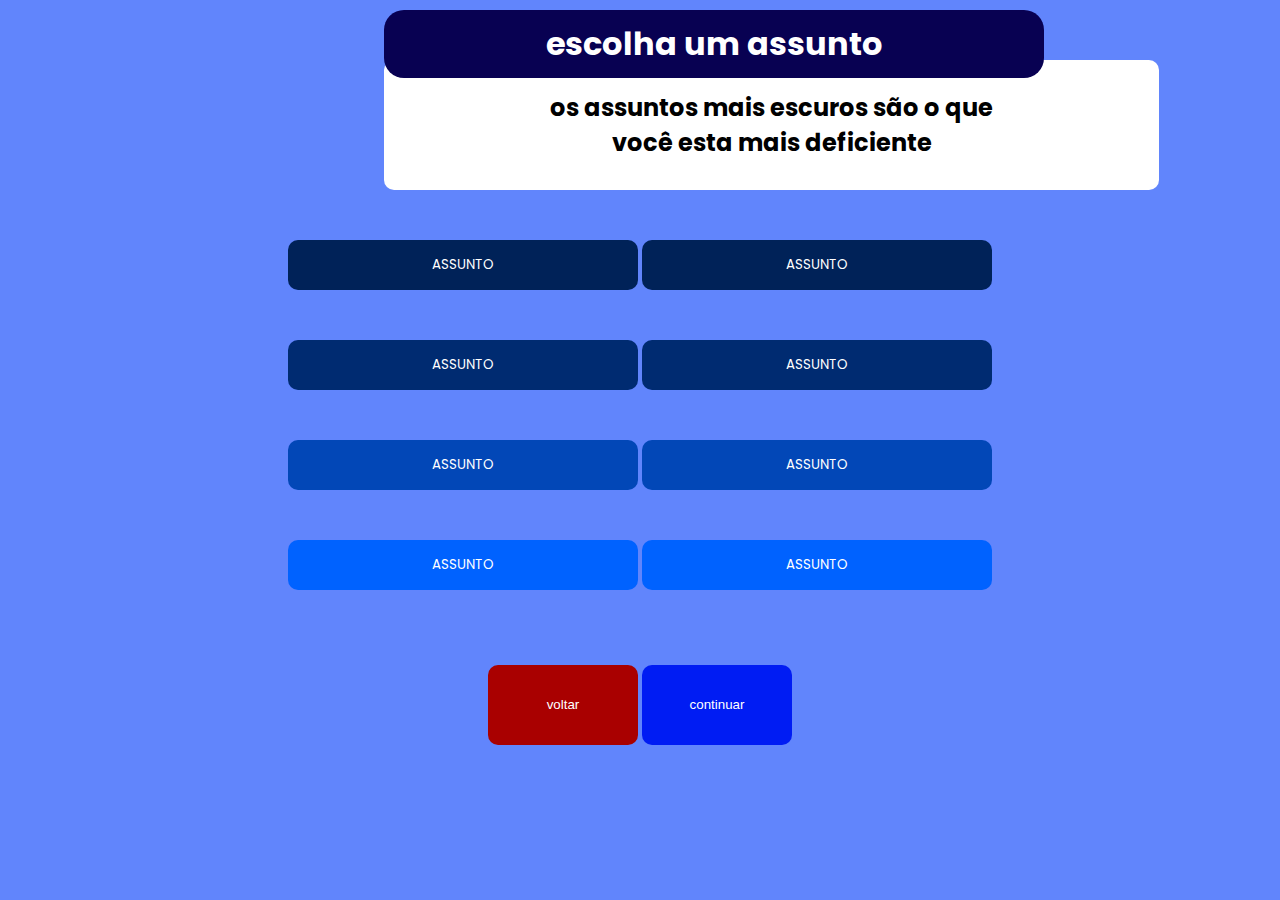
<file: assuntos.html>
<!DOCTYPE html>
<html lang="pt-br">

<head>
    <meta charset="UTF-8">
    <meta name="viewport" content="width=device-width, initial-scale=1.0">
    <link rel="stylesheet" href="style-inicio.css">
    <title>EduA.I</title>
</head>

<body>
    <div id="login">
        <div class="caixa" id="teste">
            <div class="bordar">
                <h1 class="bem">escolha um assunto</h1>
                <br>
                <br>

                <div class="bem2">
                    <h2>os assuntos mais escuros são o que <br> você esta mais deficiente</h2>
                </div>
                <br>
                <br>

                <div class="entrar5">
                    <a href="#"><input type="submit" value="ASSUNTO"></a>
                    <a href="#"><input type="submit" value="ASSUNTO"></a>
                </div>
                <br>
                <br>
                <div class="entrar4">
                    <a href="#"><input type="submit" value="ASSUNTO"></a>
                    <a href="#"><input type="submit" value="ASSUNTO"></a>
                </div>
                <br>
                <br>
                <div class="entrar3">
                    <a href="#"><input type="submit" value="ASSUNTO"></a>
                    <a href="#"><input type="submit" value="ASSUNTO"></a>
                </div>
                <br>
                <br>
                <div class="entrar2">
                    <a href="#"><input type="submit" value="ASSUNTO"></a>
                    <a href="#"><input type="submit" value="ASSUNTO"></a>
                </div>
                <br>
                <br>
                <br>
                <div class="entrar1">
                    <a href="inicio.html"><input type="submit" value="voltar"></a>
                    <a href="#" class="pular"><input type="submit" value="continuar"></a>
                </div>
            </div>
        </div>
    </div>

</body>

</html>
</file>
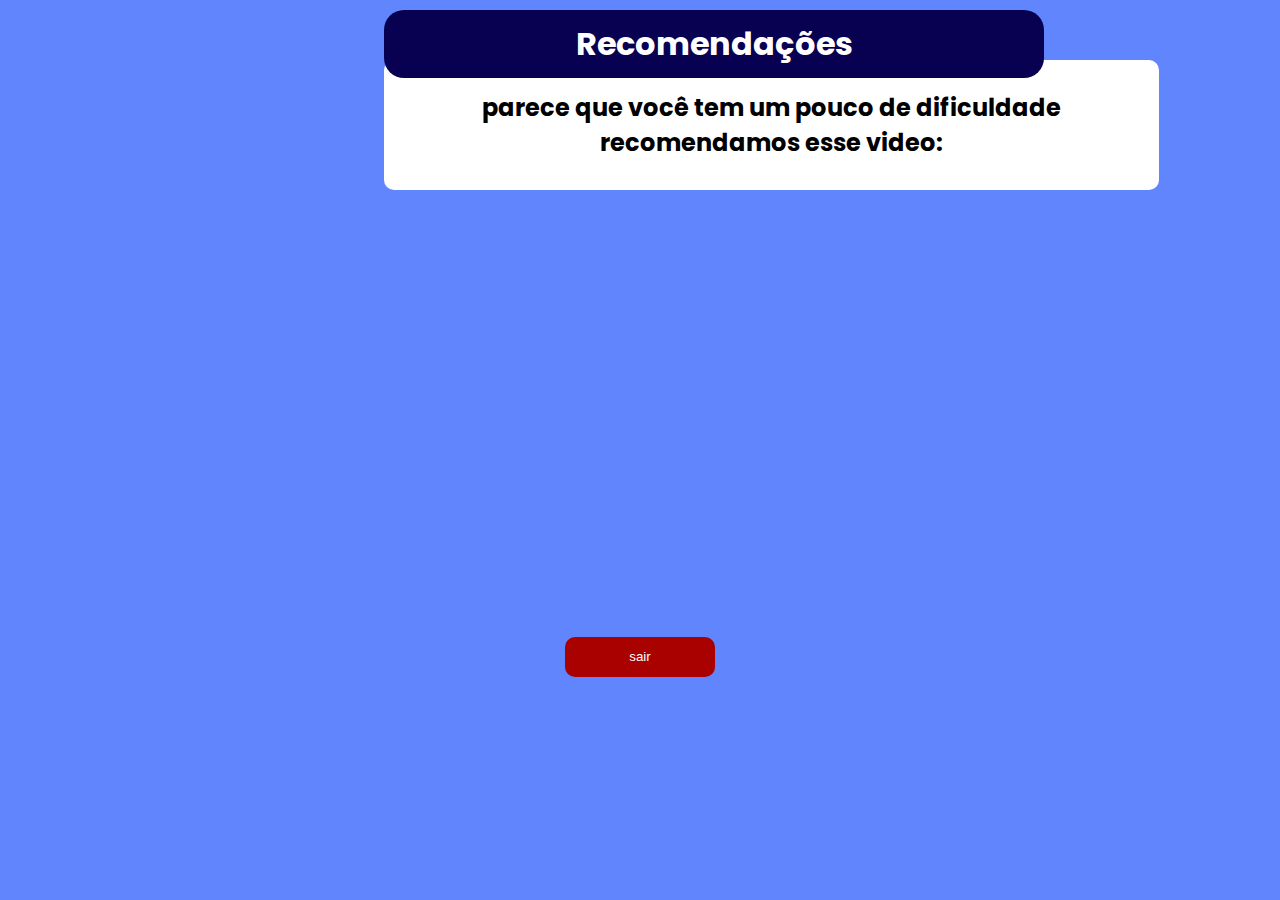
<file: aulas.html>
<!DOCTYPE html>
<html lang="pt-br">

<head>
    <meta charset="UTF-8">
    <meta name="viewport" content="width=device-width, initial-scale=1.0">
    <link rel="stylesheet" href="style-inicio.css">
    <title>EduA.I</title>
</head>

<body>
    <div id="login">
        <div class="caixa" id="teste">
            <div class="bordar">
                <h1 class="bem">Recomendações</h1>
                <br>
                <br>

                <div class="bem2">
                    <h2>parece que você tem um pouco de dificuldade<br> recomendamos esse video:</h2>
                </div>
                <br>
                <br>
                <div class="entrar5">
                    <iframe width="560" height="315" src="https://www.youtube.com/embed/Ejkb_YpuHWs?si=mlx3eGJM9SnzF19B" title="YouTube video player" frameborder="0" allow="accelerometer; autoplay; clipboard-write; encrypted-media; gyroscope; picture-in-picture; web-share" allowfullscreen></iframe>
                </div>
                <br>
                <br>
                <br>

                <div class="entrar6">
                    <a href="inicio.html"><input type="submit" value="sair"></a>
                </div>
               
            </div>
        </div>
    </div>

</body>

</html>
</file>
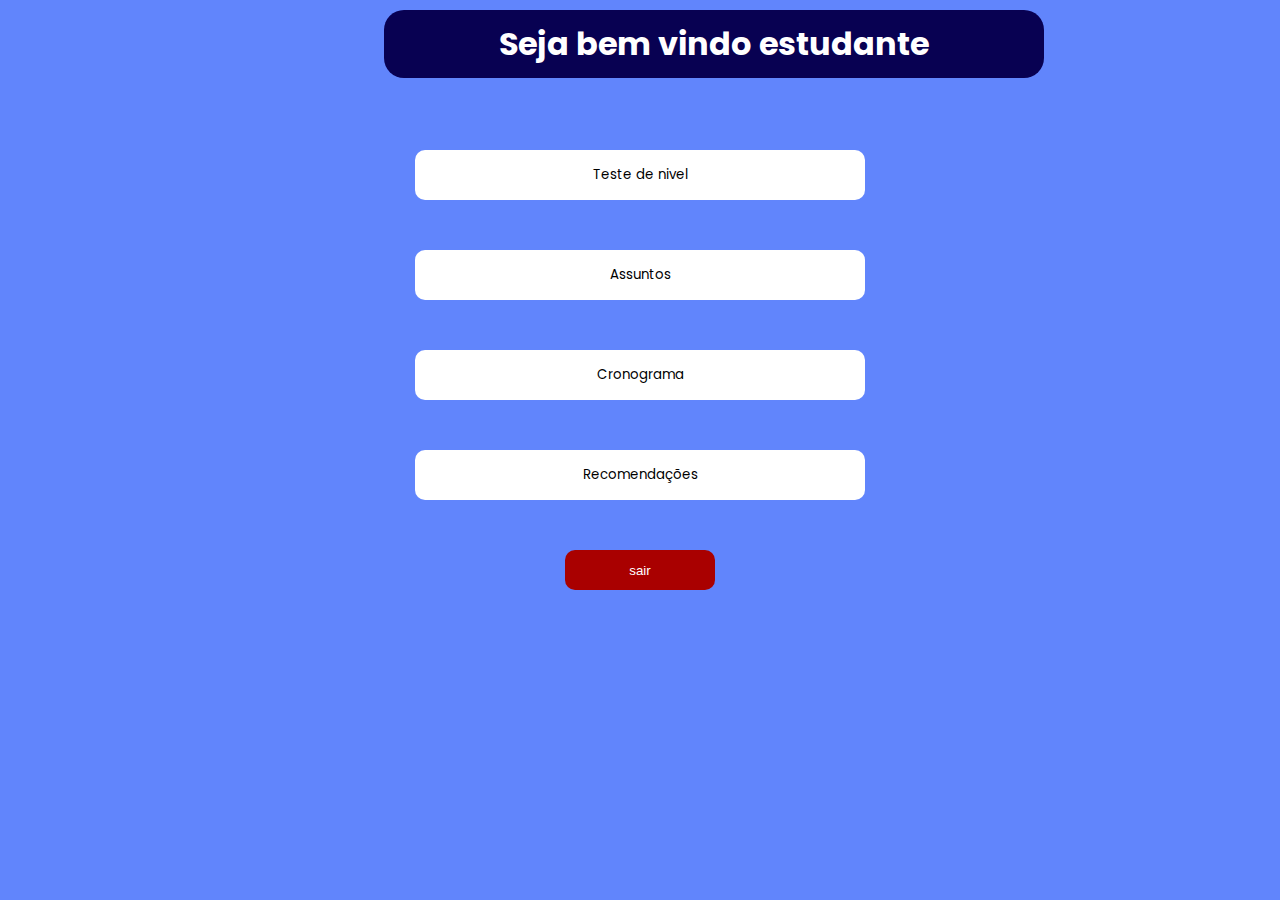
<file: inicio.html>
<!DOCTYPE html>
<html lang="pt-br">

<head>
    <meta charset="UTF-8">
    <meta name="viewport" content="width=device-width, initial-scale=1.0">
    <link rel="stylesheet" href="style-inicio.css">
    <title>EduA.I</title>
</head>

<body>
    <div id="login">
        <div class="caixa" id="teste">
            <div class="bordar">
                <h1 class="bem">Seja bem vindo estudante</h1>
                <br>
                <br>
                <div class="entrar">
                    <a href="teste-nivel.html"><input type="submit" value="Teste de nivel"></a>
                </div>
                <br>
                <br>
                <div class="entrar">
                    <a href="assuntos.html"><input type="submit" value="Assuntos"></a>
                </div>
                <br>
                <br>
                <div class="entrar">
                    <a href="testecronograma.html"><input type="submit" value="Cronograma"></a>
                </div>
                <br>
                <br>
                <div class="entrar">
                    <a href="aulas.html"><input type="submit" value="Recomendações"></a>
                </div>
                <br>
                <br>
                <div class="entrar6">
                    <a href="index.html"><input type="submit" value="sair"></a>
                </div>
            </div>
        </div>
    </div>

</body>

</html>
</file>
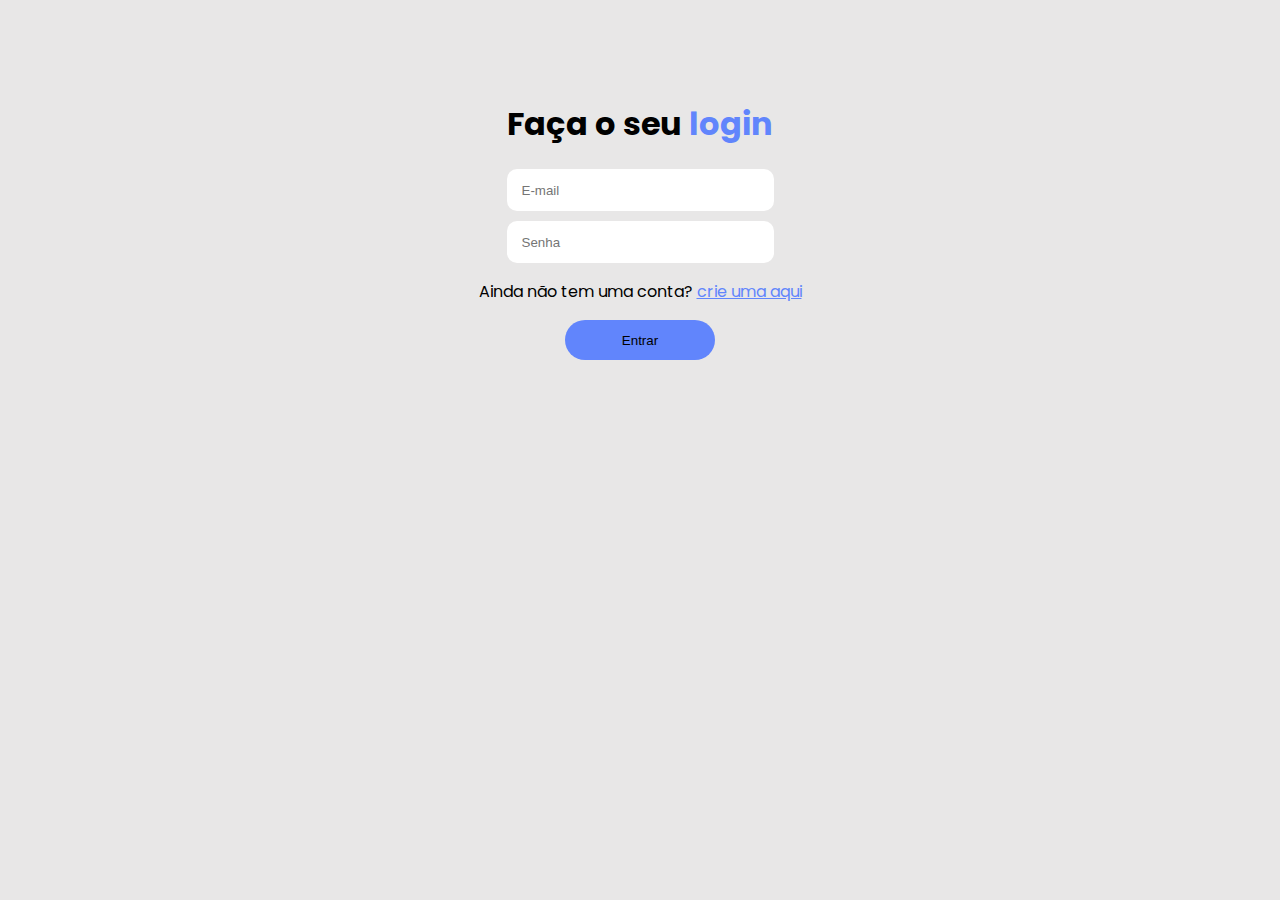
<file: login.html>
<!DOCTYPE html>
<html lang="pt-br">
<head>
    <meta charset="UTF-8">
    <meta name="viewport" content="width=device-width, initial-scale=1.0">
    <link rel="stylesheet" href="style-login.css">
    <title>EduA.I</title>
</head>
<body>
    <div id="login">
        <div class="caixa" id="teste">
            <div class="bordar">
            <h1>Faça o seu <span>login</span></h1>
            <div class="email">
                <input type="email" placeholder="E-mail">
            </div>

            <div class="senha">
                <input type="password" placeholder="Senha">
            </div>

            <div class="entrar">
                <p>Ainda não tem uma conta? <a href="registro.html"> crie uma aqui</a></p>
                <a href="inicio.html"><input type="submit" value="Entrar"></a>
            </div>
        </div>
        </div>
    </div>
    
</body>
</html>
</file>
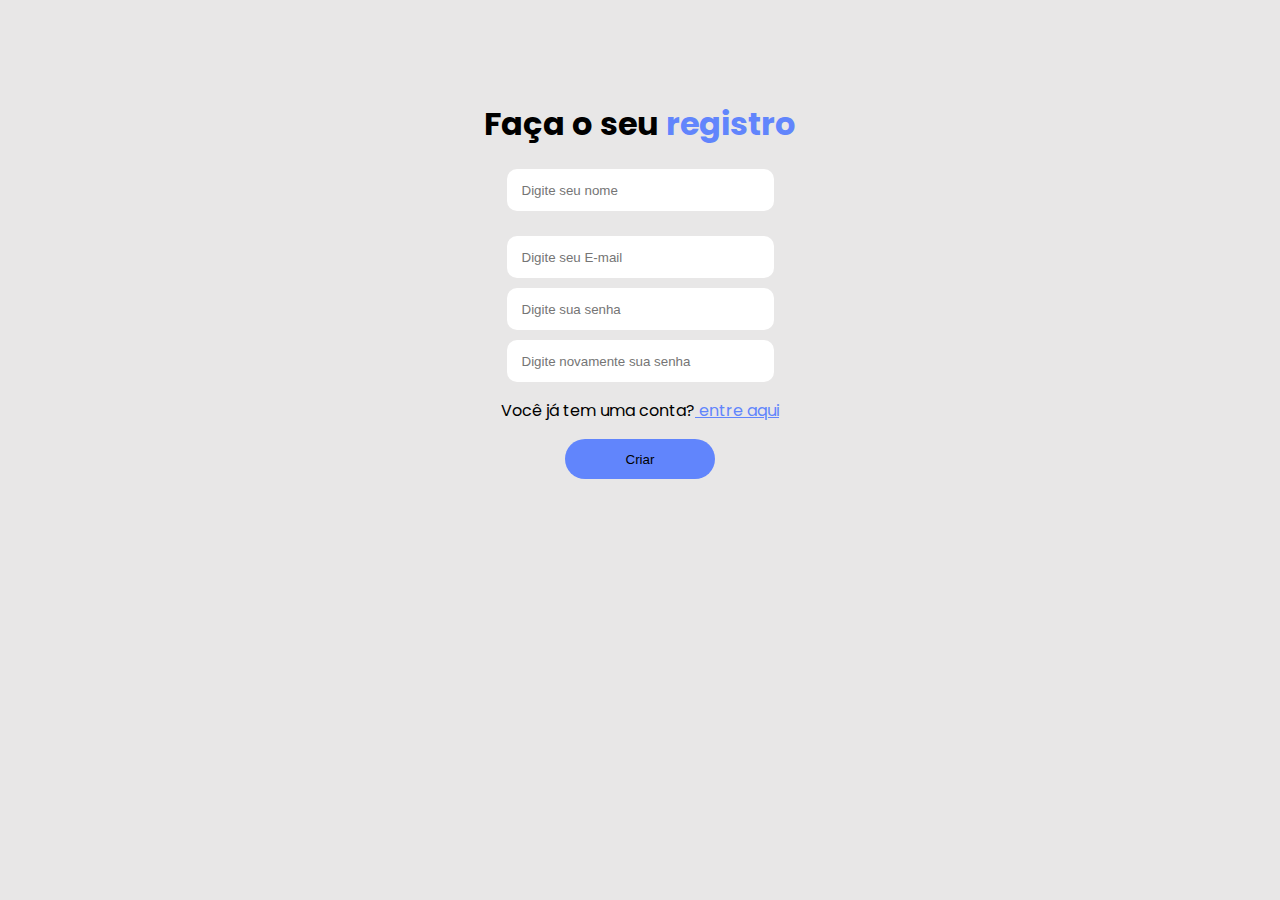
<file: registro.html>
<!DOCTYPE html>
<html lang="pt-br">
<head>
    <meta charset="UTF-8">
    <meta name="viewport" content="width=device-width, initial-scale=1.0">
    <link rel="stylesheet" href="style-login.css">
    <title>EduA.I</title>
</head>
<body>
    <div id="login">
        <div class="caixa" id="teste">
            <div class="bordar">
                <h1>Faça o seu <span>registro</span></h1>
            
            <div class="name">
                <input type="text" placeholder="Digite seu nome">
            </div>
            <br>
            <div class="email">
                <input type="email" placeholder="Digite seu E-mail">
                
            </div>
            
            <div class="senha">
                <input type="password" placeholder="Digite sua senha ">
            </div>
            
            <div class="senha">
                <input type="password" placeholder="Digite novamente sua senha">
            </div>

            <div class="entrar">
                <p>Você já tem uma conta?<a href="login.html"> entre aqui</a></p>
               <a href="#"><input type="submit" value="Criar"></a>
            </div>
        </div>
        </div>
    </div>
    
</body>
</html>
</file>
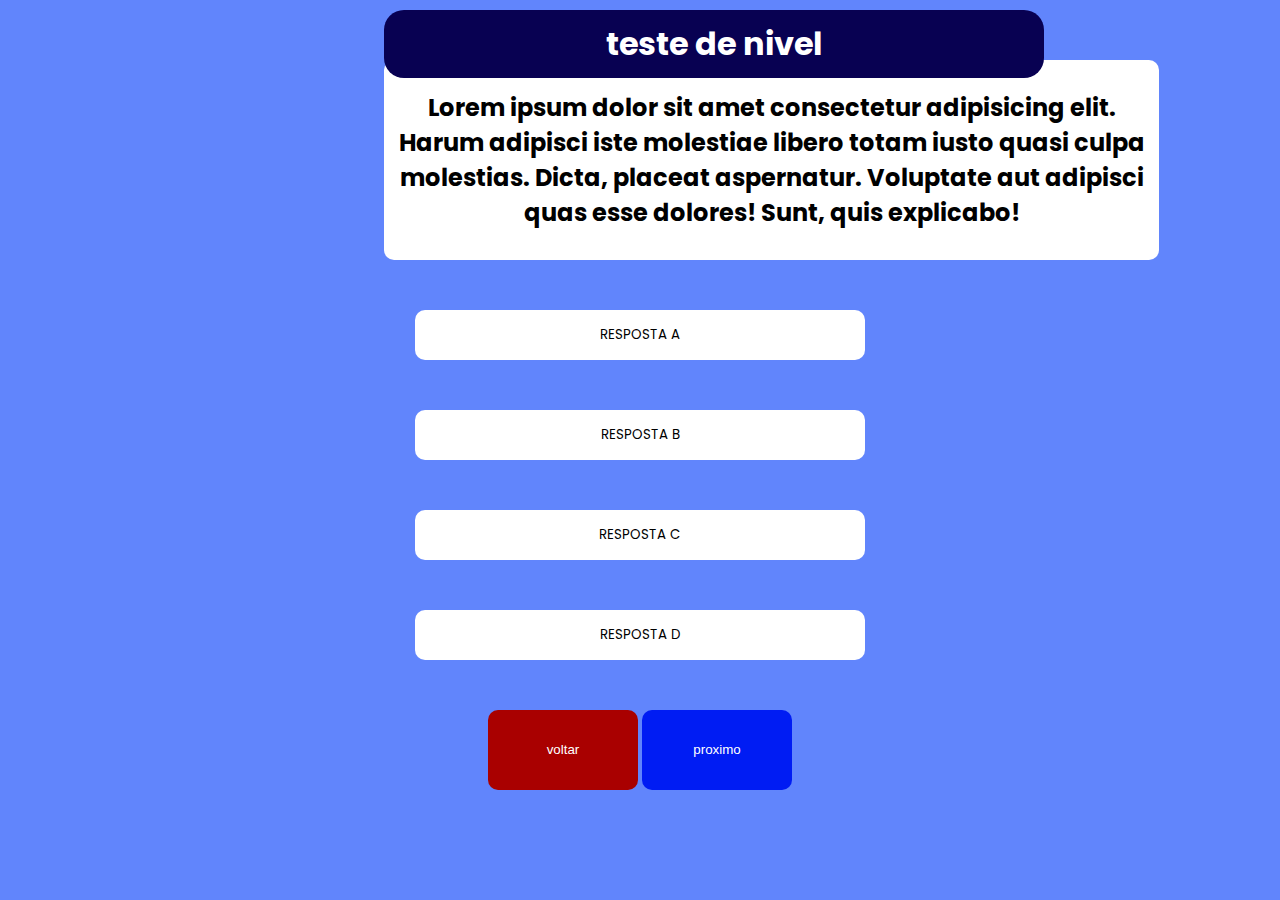
<file: teste-nivel.html>
<!DOCTYPE html>
<html lang="pt-br">

<head>
    <meta charset="UTF-8">
    <meta name="viewport" content="width=device-width, initial-scale=1.0">
    <link rel="stylesheet" href="style-inicio.css">
    <title>EduA.I</title>
</head>

<body>
    <div id="login">
        <div class="caixa" id="teste">
            <div class="bordar">
                <h1 class="bem">teste de nivel</h1>
                <br>
                <br>
                
                <div class="bem2">
                    <h2>Lorem ipsum dolor sit amet consectetur adipisicing elit. Harum adipisci iste molestiae libero totam iusto quasi culpa molestias. Dicta, placeat aspernatur. Voluptate aut adipisci quas esse dolores! Sunt, quis explicabo!</h2>
                </div>
                <br>
                <br>

                <div class="entrar">
                    <a href="#"><input type="submit" value="RESPOSTA A"></a>
                </div>
                <br>
                <br>
                <div class="entrar">
                    <a href="#"><input type="submit" value="RESPOSTA B"></a>
                </div>
                <br>
                <br>
                <div class="entrar">
                    <a href="#"><input type="submit" value="RESPOSTA C"></a>
                </div>
                <br>
                <br>
                <div class="entrar">
                    <a href="#"><input type="submit" value="RESPOSTA D"></a>
                </div>
                <br>
                <br>
                <div class="entrar1">
                    <a href="inicio.html"><input type="submit" value="voltar"></a>
                    <a href="#" class="pular"><input type="submit" value="proximo"></a>
                </div>
            </div>
        </div>
    </div>

</body>

</html>
</file>
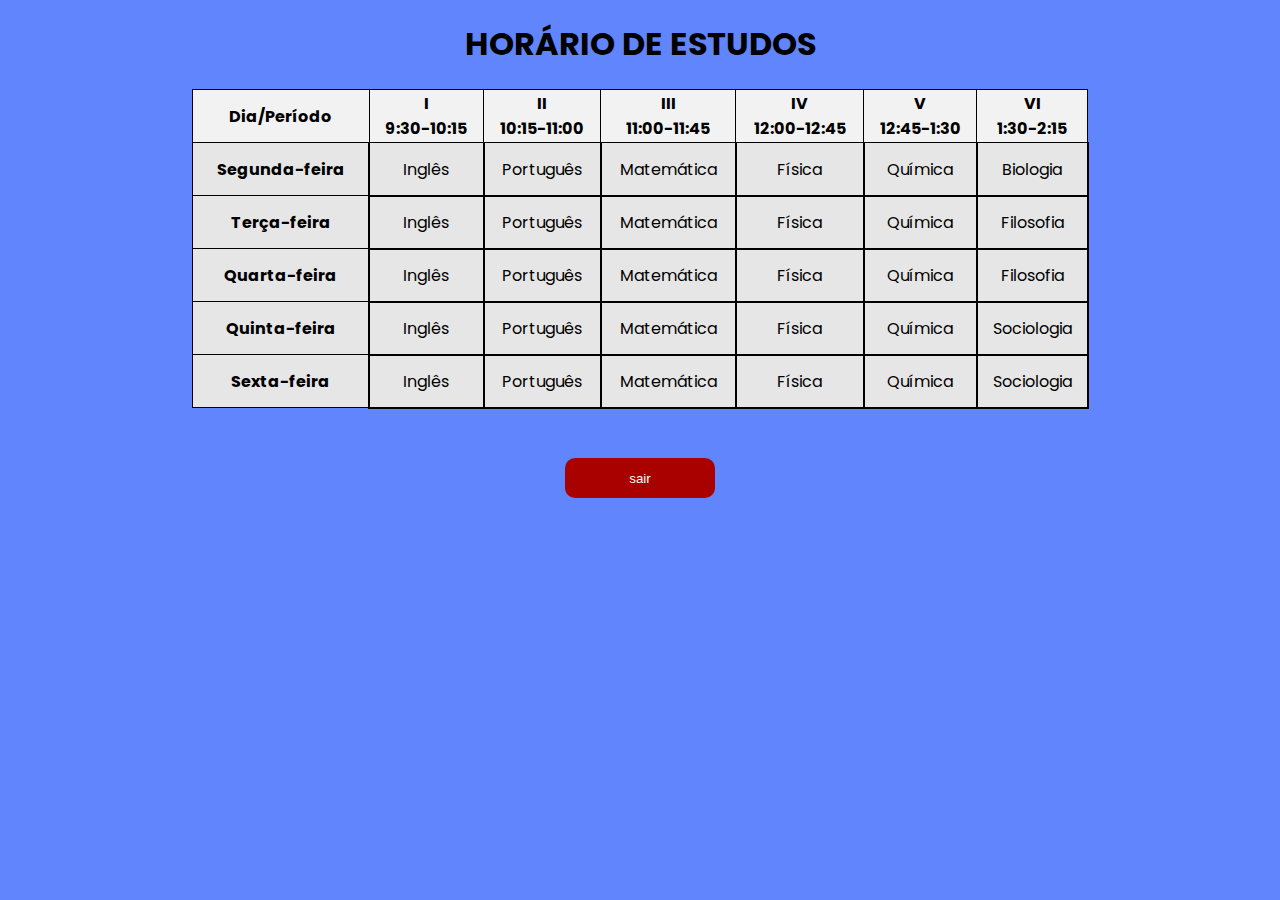
<file: testecronograma.html>
<!DOCTYPE html>
<html>

<head>

    <meta charset="UTF-8">
    <meta name="viewport" content="width=device-width, initial-scale=1.0">
    <link rel="stylesheet" href="style-inicio.css">
    <title>EduA.I</title>

    <style>
        body {
            font-family: "poppins";
            background-color: #6185fc;
            color: #000;
            text-align: center;
            margin: 0;
            padding: 0;
        }

        h1 {
            margin-top: 20px;
        }

        table {
            border-collapse: collapse;
            width: 70%;
            margin: auto;
        }

        th, td {
            border: 1px solid black;
            height: 50px;
            text-align: center;
        }

        th {
            background-color: #f2f2f2;
        }

        .editable {
            background-color: #e6e6e6;
        }

        [contenteditable="true"] {
            outline: 1px solid #000;
        }

        #login {
            text-align: center;
            justify-content: center;
            align-items: center;
            flex-direction: row;
            margin-top: 50px;
        }

        .bem {
            background-color: #080152;
            color: #ffffff;
            border-radius: 20px;
            width: 50%;
            padding: 10px;
            margin-left: 25%;
            position: absolute;
        }

        .bem2 {
            background-color: #ffffff;
            color: #000000;
            border-radius: 10px;
            width: 50%;
            padding: 10px;
            margin-left: 25%;
        }

        .entrar input {
            font-family: "poppins";
            cursor: pointer;
            border-radius: 10px;
            border: none;
            margin-top: 10px;
            width: 50%;
            margin-left: 25%;
            height: 40px;
            background-color: #0062ff;
            color: #ffffff;
        }

        .caixa {
            margin-top: 100px;
        }

        span {
            color: #000000;
        }
    </style>
      

    
</head>

<body>



    <h1>HORÁRIO DE ESTUDOS</h1>


    <table>
        <tr>
            <th>Dia/Período</th>
            <th>I<br>9:30-10:15</th>
            <th>II<br>10:15-11:00</th>
            <th>III<br>11:00-11:45</th>
            <th>IV<br>12:00-12:45</th>
            <th>V<br>12:45-1:30</th>
            <th>VI<br>1:30-2:15</th>
        </tr>
        <tr>
            <td class="editable"><b>Segunda-feira</b></td>
            <td class="editable" contenteditable="true">Inglês</td>
            <td class="editable" contenteditable="true">Português</td>
            <td class="editable" contenteditable="true">Matemática</td>
            <td class="editable" contenteditable="true">Física</td>
            <td class="editable" contenteditable="true">Química</td>
            <td class="editable" contenteditable="true">Biologia</td>
        </tr>
        <tr>
            <td class="editable"><b>Terça-feira</b></td>
            <td class="editable" contenteditable="true">Inglês</td>
            <td class="editable" contenteditable="true">Português</td>
            <td class="editable" contenteditable="true">Matemática</td>
            <td class="editable" contenteditable="true">Física</td>
            <td class="editable" contenteditable="true">Química</td>
            <td class="editable" contenteditable="true">Filosofia</td>
        </tr>
        <tr>
            <td class="editable"><b>Quarta-feira</b></td>
            <td class="editable" contenteditable="true">Inglês</td>
            <td class="editable" contenteditable="true">Português</td>
            <td class="editable" contenteditable="true">Matemática</td>
            <td class="editable" contenteditable="true">Física</td>
            <td class="editable" contenteditable="true">Química</td>
            <td class="editable" contenteditable="true">Filosofia</td>
        </tr>
        <tr>
            <td class="editable"><b>Quinta-feira</b></td>
            <td class="editable" contenteditable="true">Inglês</td>
            <td class="editable" contenteditable="true">Português</td>
            <td class="editable" contenteditable="true">Matemática</td>
            <td class="editable" contenteditable="true">Física</td>
            <td class="editable" contenteditable="true">Química</td>
            <td class="editable" contenteditable="true">Sociologia</td>
        </tr>
        <tr>
            <td class="editable"><b>Sexta-feira</b></td>
            <td class="editable" contenteditable="true">Inglês</td>
            <td class="editable" contenteditable="true">Português</td>
            <td class="editable" contenteditable="true">Matemática</td>
            <td class="editable" contenteditable="true">Física</td>
            <td class="editable" contenteditable="true">Química</td>
            <td class="editable" contenteditable="true">Sociologia</td>
        </tr>
        <!-- Adicione mais linhas conforme necessário -->
    </table>

    <br>

    <br>
    <div class="entrar6">
        <a href="inicio.html"><input type="submit" value="sair"></a>
    </div>


</body>

</html>
</file>
<file: style-inicio.css>
@import url('https://fonts.googleapis.com/css2?family=Poppins:ital,wght@0,100;0,200;0,300;0,400;0,500;0,600;0,700;0,800;0,900;1,100;1,200;1,300;1,400;1,500;1,600;1,700;1,800;1,900&display=swap');

body {
    font-family: "poppins";
    background-color: #6185fc;
    color: #000;
}

#login {
    text-align: center;
    justify-content: center;
    align-items: center;
    flex-direction: row;
}

#login .bem {
    background-color: #080152;
    color: #ffffff;
    border-radius: 20px;
    width: 50%;
    padding: 10px;
    margin-left: 376px;
    margin-top: -90px;
    position: absolute;
}

#login .bem2 {
    background-color: #ffffff;
    color: #000000;
    border-radius: 10px;
    width: 755px;
    padding: 10px;
    margin-left: 376px;
    margin-top: -90px;
}

.entrar input {
    font-family: "poppins";
    cursor: pointer;

    height: 50px;
    width: 450px;
    border-radius: 10px;
    border: none;
    background-color: #ffffff;
}

.entrar2 input {
    font-family: "poppins";
    cursor: pointer;
    color: #ffffff;
    height: 50px;
    width: 350px;
    border-radius: 10px;
    border: none;
    background-color: #0062ff;
}

.entrar3 input {
    font-family: "poppins";
    cursor: pointer;
    color: #ffffff;
    height: 50px;
    width: 350px;
    border-radius: 10px;
    border: none;
    background-color: #0247b7;
}

.entrar4 input {
    font-family: "poppins";
    cursor: pointer;
    color: #ffffff;
    height: 50px;
    width: 350px;
    border-radius: 10px;
    border: none;
    background-color: #002b71;
}

.entrar5 input {
    font-family: "poppins";
    cursor: pointer;
    color: #ffffff;
    height: 50px;
    width: 350px;
    border-radius: 10px;
    border: none;
    background-color: #002258;
}

.entrar1 input {
    cursor: pointer;
    color: #ffffff;
    height: 80px;
    width: 150px;

    border-radius: 10px;
    border: none;
    background-color: #a90000;
}

.entrar6 input {
    cursor: pointer;
    color: #ffffff;
    height: 40px;
    width: 150px;

    border-radius: 10px;
    border: none;
    background-color: #a90000;
}

.entrar1 .pular input{
    cursor: pointer;
    color: #ffffff;
    height: 80px;
    width: 150px;

    border-radius: 10px;
    border: none;
    background-color: #001cf3;
}

.caixa {
    margin-top: 100px;
}

span {

    color: #000000;
}
</file>
<file: style-login.css>
@import url('https://fonts.googleapis.com/css2?family=Poppins:ital,wght@0,100;0,200;0,300;0,400;0,500;0,600;0,700;0,800;0,900;1,100;1,200;1,300;1,400;1,500;1,600;1,700;1,800;1,900&display=swap');
body{
    font-family: "poppins";
    background-color: #e8e7e7;
    color: #000;
}
a{
    text-align: center;
    color: #6185fc;
}
#login{
    text-align: center;
    justify-content: center;
    align-items: center;
    flex-direction: row;
}
.email input{
    border-radius: 10px;
    border: none;
    width: 250px;
    height: 40px;
    padding-left: 15px;
    background-color: white;
    color: #000;
}
.name input{
    border-radius: 10px;
    border: none;
    width: 250px;
    height: 40px;
    padding-left: 15px;
    background-color: white;
    color: #000;
}
.senha input{
    border-radius: 10px;
    border: none;
    width: 250px;
    height: 40px;
    padding-left: 15px;
    background-color: white;
    color: #000;
    margin-top: 10px;
}
.entrar input{
    cursor: pointer;
    height: 40px;
    width: 150px;
    border-radius: 20px;
    border: none;
    background-color: #6185fc;
}

.caixa{
    margin-top: 100px;
}
span{
    color: #6185fc;
}
</file>
